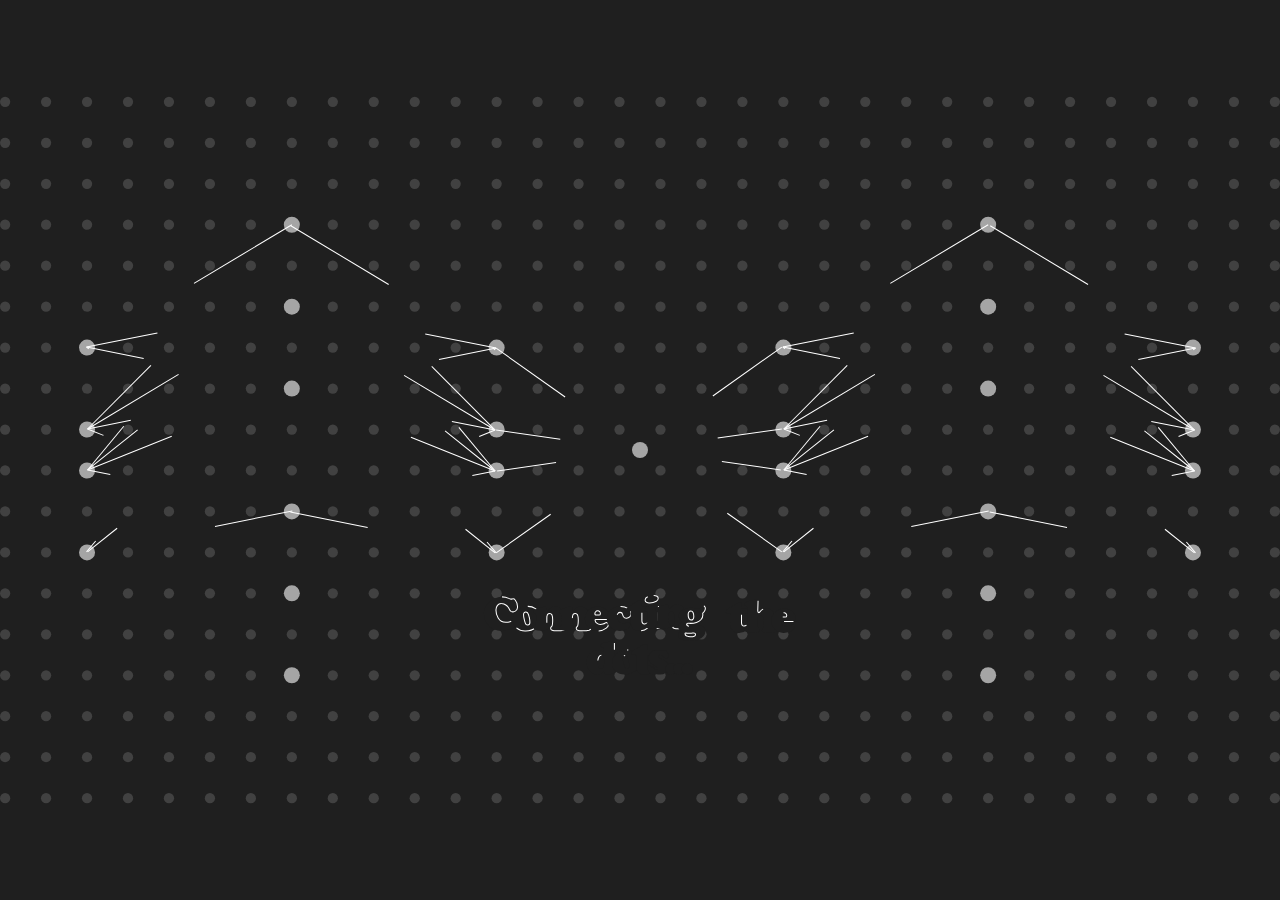
<file: index2.html>
<!DOCTYPE html>
<html lang="en">

<head>
  <meta charset="UTF-8">
  <meta name="viewport" content="width=device-width, initial-scale=1.0">
  <title>Document</title>
  <script src="anime.js"></script>
  <style>
    body {
      background: #1f1f1f;
    }

    svg {
      width: 100vw;
      position: absolute;
      top: 50%;
      bottom: 0;
      left: 50%;
      right: 0;
      transform: translate(-50%, -50%);
      height: 100vh;
    }
    @media screen and (max-width: 540px){
  .dots{
    width: 80vh !important;
      position: absolute !important;
      top: 50% !important;
      bottom: 0 !important;
      left: 50% !important;
      right: 0 !important;
      transform: translate(-50%, -50%) rotate(90deg) !important;
      height: auto !important;
  }
}
    h1 {
      color: #eee;
    }

    circle {
      background-color: #ffffff;
      color: #fff;
    }

    line {
      stroke: #fff;
    }
  </style>
</head>
  <?xml version="1.0" encoding="UTF-8"?>
  <svg data-name="Layer 1" viewBox="0 0 1250 690" xmlns="http://www.w3.org/2000/svg" class="dots">
    <title>SVG</title>
    <g opacity='0.15'>
      <circle cx="5" cy="5" r="5" fill="#fff" />
      <circle cx="45" cy="5" r="5" fill="#fff" />
      <circle cx="85" cy="5" r="5" fill="#fff" />
      <circle cx="125" cy="5" r="5" fill="#fff" />
      <circle cx="165" cy="5" r="5" fill="#fff" />
      <circle cx="205" cy="5" r="5" fill="#fff" />
      <circle cx="245" cy="5" r="5" fill="#fff" />
      <circle cx="285" cy="5" r="5" fill="#fff" />
      <circle cx="325" cy="5" r="5" fill="#fff" />
      <circle cx="365" cy="5" r="5" fill="#fff" />
      <circle cx="405" cy="5" r="5" fill="#fff" />
      <circle cx="445" cy="5" r="5" fill="#fff" />
      <circle cx="485" cy="5" r="5" fill="#fff" />
      <circle cx="525" cy="5" r="5" fill="#fff" />
      <circle cx="565" cy="5" r="5" fill="#fff" />
      <circle cx="605" cy="5" r="5" fill="#fff" />
      <circle cx="645" cy="5" r="5" fill="#fff" />
      <circle cx="685" cy="5" r="5" fill="#fff" />
      <circle cx="725" cy="5" r="5" fill="#fff" />
      <circle cx="765" cy="5" r="5" fill="#fff" />
      <circle cx="805" cy="5" r="5" fill="#fff" />
      <circle cx="845" cy="5" r="5" fill="#fff" />
      <circle cx="885" cy="5" r="5" fill="#fff" />
      <circle cx="925" cy="5" r="5" fill="#fff" />
      <circle cx="965" cy="5" r="5" fill="#fff" />
      <circle cx="1005" cy="5" r="5" fill="#fff" />
      <circle cx="1045" cy="5" r="5" fill="#fff" />
      <circle cx="1085" cy="5" r="5" fill="#fff" />
      <circle cx="1125" cy="5" r="5" fill="#fff" />
      <circle cx="1165" cy="5" r="5" fill="#fff" />
      <circle cx="1205" cy="5" r="5" fill="#fff" />
      <circle cx="1245" cy="5" r="5" fill="#fff" />
      <circle cx="5" cy="45" r="5" fill="#fff" />
      <circle cx="45" cy="45" r="5" fill="#fff" />
      <circle cx="85" cy="45" r="5" fill="#fff" />
      <circle cx="125" cy="45" r="5" fill="#fff" />
      <circle cx="165" cy="45" r="5" fill="#fff" />
      <circle cx="205" cy="45" r="5" fill="#fff" />
      <circle cx="245" cy="45" r="5" fill="#fff" />
      <circle cx="285" cy="45" r="5" fill="#fff" />
      <circle cx="325" cy="45" r="5" fill="#fff" />
      <circle cx="365" cy="45" r="5" fill="#fff" />
      <circle cx="405" cy="45" r="5" fill="#fff" />
      <circle cx="445" cy="45" r="5" fill="#fff" />
      <circle cx="485" cy="45" r="5" fill="#fff" />
      <circle cx="525" cy="45" r="5" fill="#fff" />
      <circle cx="565" cy="45" r="5" fill="#fff" />
      <circle cx="605" cy="45" r="5" fill="#fff" />
      <circle cx="645" cy="45" r="5" fill="#fff" />
      <circle cx="685" cy="45" r="5" fill="#fff" />
      <circle cx="725" cy="45" r="5" fill="#fff" />
      <circle cx="765" cy="45" r="5" fill="#fff" />
      <circle cx="805" cy="45" r="5" fill="#fff" />
      <circle cx="845" cy="45" r="5" fill="#fff" />
      <circle cx="885" cy="45" r="5" fill="#fff" />
      <circle cx="925" cy="45" r="5" fill="#fff" />
      <circle cx="965" cy="45" r="5" fill="#fff" />
      <circle cx="1005" cy="45" r="5" fill="#fff" />
      <circle cx="1045" cy="45" r="5" fill="#fff" />
      <circle cx="1085" cy="45" r="5" fill="#fff" />
      <circle cx="1125" cy="45" r="5" fill="#fff" />
      <circle cx="1165" cy="45" r="5" fill="#fff" />
      <circle cx="1205" cy="45" r="5" fill="#fff" />
      <circle cx="1245" cy="45" r="5" fill="#fff" />
      <circle cx="5" cy="85" r="5" fill="#fff" />
      <circle cx="45" cy="85" r="5" fill="#fff" />
      <circle cx="85" cy="85" r="5" fill="#fff" />
      <circle cx="125" cy="85" r="5" fill="#fff" />
      <circle cx="165" cy="85" r="5" fill="#fff" />
      <circle cx="205" cy="85" r="5" fill="#fff" />
      <circle cx="245" cy="85" r="5" fill="#fff" />
      <circle cx="285" cy="85" r="5" fill="#fff" />
      <circle cx="325" cy="85" r="5" fill="#fff" />
      <circle cx="365" cy="85" r="5" fill="#fff" />
      <circle cx="405" cy="85" r="5" fill="#fff" />
      <circle cx="445" cy="85" r="5" fill="#fff" />
      <circle cx="485" cy="85" r="5" fill="#fff" />
      <circle cx="525" cy="85" r="5" fill="#fff" />
      <circle cx="565" cy="85" r="5" fill="#fff" />
      <circle cx="605" cy="85" r="5" fill="#fff" />
      <circle cx="645" cy="85" r="5" fill="#fff" />
      <circle cx="685" cy="85" r="5" fill="#fff" />
      <circle cx="725" cy="85" r="5" fill="#fff" />
      <circle cx="765" cy="85" r="5" fill="#fff" />
      <circle cx="805" cy="85" r="5" fill="#fff" />
      <circle cx="845" cy="85" r="5" fill="#fff" />
      <circle cx="885" cy="85" r="5" fill="#fff" />
      <circle cx="925" cy="85" r="5" fill="#fff" />
      <circle cx="965" cy="85" r="5" fill="#fff" />
      <circle cx="1005" cy="85" r="5" fill="#fff" />
      <circle cx="1045" cy="85" r="5" fill="#fff" />
      <circle cx="1085" cy="85" r="5" fill="#fff" />
      <circle cx="1125" cy="85" r="5" fill="#fff" />
      <circle cx="1165" cy="85" r="5" fill="#fff" />
      <circle cx="1205" cy="85" r="5" fill="#fff" />
      <circle cx="1245" cy="85" r="5" fill="#fff" />
      <circle cx="5" cy="125" r="5" fill="#fff" />
      <circle cx="45" cy="125" r="5" fill="#fff" />
      <circle cx="85" cy="125" r="5" fill="#fff" />
      <circle cx="125" cy="125" r="5" fill="#fff" />
      <circle cx="165" cy="125" r="5" fill="#fff" />
      <circle cx="205" cy="125" r="5" fill="#fff" />
      <circle cx="245" cy="125" r="5" fill="#fff" />
      <circle cx="325" cy="125" r="5" fill="#fff" />
      <circle cx="365" cy="125" r="5" fill="#fff" />
      <circle cx="405" cy="125" r="5" fill="#fff" />
      <circle cx="445" cy="125" r="5" fill="#fff" />
      <circle cx="485" cy="125" r="5" fill="#fff" />
      <circle cx="525" cy="125" r="5" fill="#fff" />
      <circle cx="565" cy="125" r="5" fill="#fff" />
      <circle cx="605" cy="125" r="5" fill="#fff" />
      <circle cx="645" cy="125" r="5" fill="#fff" />
      <circle cx="685" cy="125" r="5" fill="#fff" />
      <circle cx="725" cy="125" r="5" fill="#fff" />
      <circle cx="765" cy="125" r="5" fill="#fff" />
      <circle cx="805" cy="125" r="5" fill="#fff" />
      <circle cx="845" cy="125" r="5" fill="#fff" />
      <circle cx="885" cy="125" r="5" fill="#fff" />
      <circle cx="925" cy="125" r="5" fill="#fff" />
      <circle cx="1005" cy="125" r="5" fill="#fff" />
      <circle cx="1045" cy="125" r="5" fill="#fff" />
      <circle cx="1085" cy="125" r="5" fill="#fff" />
      <circle cx="1125" cy="125" r="5" fill="#fff" />
      <circle cx="1165" cy="125" r="5" fill="#fff" />
      <circle cx="1205" cy="125" r="5" fill="#fff" />
      <circle cx="1245" cy="125" r="5" fill="#fff" />
      <circle cx="5" cy="165" r="5" fill="#fff" />
      <circle cx="45" cy="165" r="5" fill="#fff" />
      <circle cx="85" cy="165" r="5" fill="#fff" />
      <circle cx="125" cy="165" r="5" fill="#fff" />
      <circle cx="165" cy="165" r="5" fill="#fff" />
      <circle cx="205" cy="165" r="5" fill="#fff" />
      <circle cx="245" cy="165" r="5" fill="#fff" />
      <circle cx="285" cy="165" r="5" fill="#fff" />
      <circle cx="325" cy="165" r="5" fill="#fff" />
      <circle cx="365" cy="165" r="5" fill="#fff" />
      <circle cx="405" cy="165" r="5" fill="#fff" />
      <circle cx="445" cy="165" r="5" fill="#fff" />
      <circle cx="485" cy="165" r="5" fill="#fff" />
      <circle cx="525" cy="165" r="5" fill="#fff" />
      <circle cx="565" cy="165" r="5" fill="#fff" />
      <circle cx="605" cy="165" r="5" fill="#fff" />
      <circle cx="645" cy="165" r="5" fill="#fff" />
      <circle cx="685" cy="165" r="5" fill="#fff" />
      <circle cx="725" cy="165" r="5" fill="#fff" />
      <circle cx="765" cy="165" r="5" fill="#fff" />
      <circle cx="805" cy="165" r="5" fill="#fff" />
      <circle cx="845" cy="165" r="5" fill="#fff" />
      <circle cx="885" cy="165" r="5" fill="#fff" />
      <circle cx="925" cy="165" r="5" fill="#fff" />
      <circle cx="965" cy="165" r="5" fill="#fff" />
      <circle cx="1005" cy="165" r="5" fill="#fff" />
      <circle cx="1045" cy="165" r="5" fill="#fff" />
      <circle cx="1085" cy="165" r="5" fill="#fff" />
      <circle cx="1125" cy="165" r="5" fill="#fff" />
      <circle cx="1165" cy="165" r="5" fill="#fff" />
      <circle cx="1205" cy="165" r="5" fill="#fff" />
      <circle cx="1245" cy="165" r="5" fill="#fff" />
      <circle cx="5" cy="205" r="5" fill="#fff" />
      <circle cx="45" cy="205" r="5" fill="#fff" />
      <circle cx="85" cy="205" r="5" fill="#fff" />
      <circle cx="125" cy="205" r="5" fill="#fff" />
      <circle cx="165" cy="205" r="5" fill="#fff" />
      <circle cx="205" cy="205" r="5" fill="#fff" />
      <circle cx="245" cy="205" r="5" fill="#fff" />
      <circle cx="325" cy="205" r="5" fill="#fff" />
      <circle cx="365" cy="205" r="5" fill="#fff" />
      <circle cx="405" cy="205" r="5" fill="#fff" />
      <circle cx="445" cy="205" r="5" fill="#fff" />
      <circle cx="485" cy="205" r="5" fill="#fff" />
      <circle cx="525" cy="205" r="5" fill="#fff" />
      <circle cx="565" cy="205" r="5" fill="#fff" />
      <circle cx="605" cy="205" r="5" fill="#fff" />
      <circle cx="645" cy="205" r="5" fill="#fff" />
      <circle cx="685" cy="205" r="5" fill="#fff" />
      <circle cx="725" cy="205" r="5" fill="#fff" />
      <circle cx="765" cy="205" r="5" fill="#fff" />
      <circle cx="805" cy="205" r="5" fill="#fff" />
      <circle cx="845" cy="205" r="5" fill="#fff" />
      <circle cx="885" cy="205" r="5" fill="#fff" />
      <circle cx="925" cy="205" r="5" fill="#fff" />
      <circle cx="1005" cy="205" r="5" fill="#fff" />
      <circle cx="1045" cy="205" r="5" fill="#fff" />
      <circle cx="1085" cy="205" r="5" fill="#fff" />
      <circle cx="1125" cy="205" r="5" fill="#fff" />
      <circle cx="1165" cy="205" r="5" fill="#fff" />
      <circle cx="1205" cy="205" r="5" fill="#fff" />
      <circle cx="1245" cy="205" r="5" fill="#fff" />
      <circle cx="5" cy="245" r="5" fill="#fff" />
      <circle cx="45" cy="245" r="5" fill="#fff" />
      <circle cx="125" cy="245" r="5" fill="#fff" />
      <circle cx="165" cy="245" r="5" fill="#fff" />
      <circle cx="205" cy="245" r="5" fill="#fff" />
      <circle cx="245" cy="245" r="5" fill="#fff" />
      <circle cx="285" cy="245" r="5" fill="#fff" />
      <circle cx="325" cy="245" r="5" fill="#fff" />
      <circle cx="365" cy="245" r="5" fill="#fff" />
      <circle cx="405" cy="245" r="5" fill="#fff" />
      <circle cx="445" cy="245" r="5" fill="#fff" />
      <circle cx="525" cy="245" r="5" fill="#fff" />
      <circle cx="565" cy="245" r="5" fill="#fff" />
      <circle cx="605" cy="245" r="5" fill="#fff" />
      <circle cx="645" cy="245" r="5" fill="#fff" />
      <circle cx="685" cy="245" r="5" fill="#fff" />
      <circle cx="725" cy="245" r="5" fill="#fff" />
      <circle cx="805" cy="245" r="5" fill="#fff" />
      <circle cx="845" cy="245" r="5" fill="#fff" />
      <circle cx="885" cy="245" r="5" fill="#fff" />
      <circle cx="925" cy="245" r="5" fill="#fff" />
      <circle cx="965" cy="245" r="5" fill="#fff" />
      <circle cx="1005" cy="245" r="5" fill="#fff" />
      <circle cx="1045" cy="245" r="5" fill="#fff" />
      <circle cx="1085" cy="245" r="5" fill="#fff" />
      <circle cx="1125" cy="245" r="5" fill="#fff" />
      <circle cx="1205" cy="245" r="5" fill="#fff" />
      <circle cx="1245" cy="245" r="5" fill="#fff" />
      <circle cx="5" cy="285" r="5" fill="#fff" />
      <circle cx="45" cy="285" r="5" fill="#fff" />
      <circle cx="85" cy="285" r="5" fill="#fff" />
      <circle cx="125" cy="285" r="5" fill="#fff" />
      <circle cx="165" cy="285" r="5" fill="#fff" />
      <circle cx="205" cy="285" r="5" fill="#fff" />
      <circle cx="245" cy="285" r="5" fill="#fff" />
      <circle cx="325" cy="285" r="5" fill="#fff" />
      <circle cx="365" cy="285" r="5" fill="#fff" />
      <circle cx="405" cy="285" r="5" fill="#fff" />
      <circle cx="445" cy="285" r="5" fill="#fff" />
      <circle cx="485" cy="285" r="5" fill="#fff" />
      <circle cx="525" cy="285" r="5" fill="#fff" />
      <circle cx="565" cy="285" r="5" fill="#fff" />
      <circle cx="605" cy="285" r="5" fill="#fff" />
      <circle cx="645" cy="285" r="5" fill="#fff" />
      <circle cx="685" cy="285" r="5" fill="#fff" />
      <circle cx="725" cy="285" r="5" fill="#fff" />
      <circle cx="765" cy="285" r="5" fill="#fff" />
      <circle cx="805" cy="285" r="5" fill="#fff" />
      <circle cx="845" cy="285" r="5" fill="#fff" />
      <circle cx="885" cy="285" r="5" fill="#fff" />
      <circle cx="925" cy="285" r="5" fill="#fff" />
      <circle cx="1005" cy="285" r="5" fill="#fff" />
      <circle cx="1045" cy="285" r="5" fill="#fff" />
      <circle cx="1085" cy="285" r="5" fill="#fff" />
      <circle cx="1125" cy="285" r="5" fill="#fff" />
      <circle cx="1165" cy="285" r="5" fill="#fff" />
      <circle cx="1205" cy="285" r="5" fill="#fff" />
      <circle cx="1245" cy="285" r="5" fill="#fff" />
      <circle cx="5" cy="325" r="5" fill="#fff" />
      <circle cx="45" cy="325" r="5" fill="#fff" />
      <circle cx="125" cy="325" r="5" fill="#fff" />
      <circle cx="165" cy="325" r="5" fill="#fff" />
      <circle cx="205" cy="325" r="5" fill="#fff" />
      <circle cx="245" cy="325" r="5" fill="#fff" />
      <circle cx="285" cy="325" r="5" fill="#fff" />
      <circle cx="325" cy="325" r="5" fill="#fff" />
      <circle cx="365" cy="325" r="5" fill="#fff" />
      <circle cx="405" cy="325" r="5" fill="#fff" />
      <circle cx="445" cy="325" r="5" fill="#fff" />
      <circle cx="525" cy="325" r="5" fill="#fff" />
      <circle cx="565" cy="325" r="5" fill="#fff" />
      <circle cx="605" cy="325" r="5" fill="#fff" />
      <circle cx="645" cy="325" r="5" fill="#fff" />
      <circle cx="685" cy="325" r="5" fill="#fff" />
      <circle cx="725" cy="325" r="5" fill="#fff" />
      <circle cx="805" cy="325" r="5" fill="#fff" />
      <circle cx="845" cy="325" r="5" fill="#fff" />
      <circle cx="885" cy="325" r="5" fill="#fff" />
      <circle cx="925" cy="325" r="5" fill="#fff" />
      <circle cx="965" cy="325" r="5" fill="#fff" />
      <circle cx="1005" cy="325" r="5" fill="#fff" />
      <circle cx="1045" cy="325" r="5" fill="#fff" />
      <circle cx="1085" cy="325" r="5" fill="#fff" />
      <circle cx="1125" cy="325" r="5" fill="#fff" />
      <circle cx="1205" cy="325" r="5" fill="#fff" />
      <circle cx="1245" cy="325" r="5" fill="#fff" />
      <circle cx="5" cy="365" r="5" fill="#fff" />
      <circle cx="45" cy="365" r="5" fill="#fff" />
      <circle cx="125" cy="365" r="5" fill="#fff" />
      <circle cx="165" cy="365" r="5" fill="#fff" />
      <circle cx="205" cy="365" r="5" fill="#fff" />
      <circle cx="245" cy="365" r="5" fill="#fff" />
      <circle cx="285" cy="365" r="5" fill="#fff" />
      <circle cx="325" cy="365" r="5" fill="#fff" />
      <circle cx="365" cy="365" r="5" fill="#fff" />
      <circle cx="405" cy="365" r="5" fill="#fff" />
      <circle cx="445" cy="365" r="5" fill="#fff" />
      <circle cx="525" cy="365" r="5" fill="#fff" />
      <circle cx="565" cy="365" r="5" fill="#fff" />
      <circle cx="605" cy="365" r="5" fill="#fff" />
      <circle cx="645" cy="365" r="5" fill="#fff" />
      <circle cx="685" cy="365" r="5" fill="#fff" />
      <circle cx="725" cy="365" r="5" fill="#fff" />
      <circle cx="805" cy="365" r="5" fill="#fff" />
      <circle cx="845" cy="365" r="5" fill="#fff" />
      <circle cx="885" cy="365" r="5" fill="#fff" />
      <circle cx="925" cy="365" r="5" fill="#fff" />
      <circle cx="965" cy="365" r="5" fill="#fff" />
      <circle cx="1005" cy="365" r="5" fill="#fff" />
      <circle cx="1045" cy="365" r="5" fill="#fff" />
      <circle cx="1085" cy="365" r="5" fill="#fff" />
      <circle cx="1125" cy="365" r="5" fill="#fff" />
      <circle cx="1205" cy="365" r="5" fill="#fff" />
      <circle cx="1245" cy="365" r="5" fill="#fff" />
      <circle cx="5" cy="405" r="5" fill="#fff" />
      <circle cx="45" cy="405" r="5" fill="#fff" />
      <circle cx="85" cy="405" r="5" fill="#fff" />
      <circle cx="125" cy="405" r="5" fill="#fff" />
      <circle cx="165" cy="405" r="5" fill="#fff" />
      <circle cx="205" cy="405" r="5" fill="#fff" />
      <circle cx="245" cy="405" r="5" fill="#fff" />
      <circle cx="325" cy="405" r="5" fill="#fff" />
      <circle cx="365" cy="405" r="5" fill="#fff" />
      <circle cx="405" cy="405" r="5" fill="#fff" />
      <circle cx="445" cy="405" r="5" fill="#fff" />
      <circle cx="485" cy="405" r="5" fill="#fff" />
      <circle cx="525" cy="405" r="5" fill="#fff" />
      <circle cx="565" cy="405" r="5" fill="#fff" />
      <circle cx="605" cy="405" r="5" fill="#fff" />
      <circle cx="645" cy="405" r="5" fill="#fff" />
      <circle cx="685" cy="405" r="5" fill="#fff" />
      <circle cx="725" cy="405" r="5" fill="#fff" />
      <circle cx="765" cy="405" r="5" fill="#fff" />
      <circle cx="805" cy="405" r="5" fill="#fff" />
      <circle cx="845" cy="405" r="5" fill="#fff" />
      <circle cx="885" cy="405" r="5" fill="#fff" />
      <circle cx="925" cy="405" r="5" fill="#fff" />
      <circle cx="1005" cy="405" r="5" fill="#fff" />
      <circle cx="1045" cy="405" r="5" fill="#fff" />
      <circle cx="1085" cy="405" r="5" fill="#fff" />
      <circle cx="1125" cy="405" r="5" fill="#fff" />
      <circle cx="1165" cy="405" r="5" fill="#fff" />
      <circle cx="1205" cy="405" r="5" fill="#fff" />
      <circle cx="1245" cy="405" r="5" fill="#fff" />
      <circle cx="5" cy="445" r="5" fill="#fff" />
      <circle cx="45" cy="445" r="5" fill="#fff" />
      <circle cx="125" cy="445" r="5" fill="#fff" />
      <circle cx="165" cy="445" r="5" fill="#fff" />
      <circle cx="205" cy="445" r="5" fill="#fff" />
      <circle cx="245" cy="445" r="5" fill="#fff" />
      <circle cx="285" cy="445" r="5" fill="#fff" />
      <circle cx="325" cy="445" r="5" fill="#fff" />
      <circle cx="365" cy="445" r="5" fill="#fff" />
      <circle cx="405" cy="445" r="5" fill="#fff" />
      <circle cx="445" cy="445" r="5" fill="#fff" />
      <circle cx="525" cy="445" r="5" fill="#fff" />
      <circle cx="565" cy="445" r="5" fill="#fff" />
      <circle cx="605" cy="445" r="5" fill="#fff" />
      <circle cx="645" cy="445" r="5" fill="#fff" />
      <circle cx="685" cy="445" r="5" fill="#fff" />
      <circle cx="725" cy="445" r="5" fill="#fff" />
      <circle cx="805" cy="445" r="5" fill="#fff" />
      <circle cx="845" cy="445" r="5" fill="#fff" />
      <circle cx="885" cy="445" r="5" fill="#fff" />
      <circle cx="925" cy="445" r="5" fill="#fff" />
      <circle cx="965" cy="445" r="5" fill="#fff" />
      <circle cx="1005" cy="445" r="5" fill="#fff" />
      <circle cx="1045" cy="445" r="5" fill="#fff" />
      <circle cx="1085" cy="445" r="5" fill="#fff" />
      <circle cx="1125" cy="445" r="5" fill="#fff" />
      <circle cx="1205" cy="445" r="5" fill="#fff" />
      <circle cx="1245" cy="445" r="5" fill="#fff" />
      <circle cx="5" cy="485" r="5" fill="#fff" />
      <circle cx="45" cy="485" r="5" fill="#fff" />
      <circle cx="85" cy="485" r="5" fill="#fff" />
      <circle cx="125" cy="485" r="5" fill="#fff" />
      <circle cx="165" cy="485" r="5" fill="#fff" />
      <circle cx="205" cy="485" r="5" fill="#fff" />
      <circle cx="245" cy="485" r="5" fill="#fff" />
      <circle cx="325" cy="485" r="5" fill="#fff" />
      <circle cx="365" cy="485" r="5" fill="#fff" />
      <circle cx="405" cy="485" r="5" fill="#fff" />
      <circle cx="445" cy="485" r="5" fill="#fff" />
      <circle cx="485" cy="485" r="5" fill="#fff" />
      <circle cx="525" cy="485" r="5" fill="#fff" />
      <circle cx="565" cy="485" r="5" fill="#fff" />
      <circle cx="605" cy="485" r="5" fill="#fff" />
      <circle cx="645" cy="485" r="5" fill="#fff" />
      <circle cx="685" cy="485" r="5" fill="#fff" />
      <circle cx="725" cy="485" r="5" fill="#fff" />
      <circle cx="765" cy="485" r="5" fill="#fff" />
      <circle cx="805" cy="485" r="5" fill="#fff" />
      <circle cx="845" cy="485" r="5" fill="#fff" />
      <circle cx="885" cy="485" r="5" fill="#fff" />
      <circle cx="925" cy="485" r="5" fill="#fff" />
      <circle cx="1005" cy="485" r="5" fill="#fff" />
      <circle cx="1045" cy="485" r="5" fill="#fff" />
      <circle cx="1085" cy="485" r="5" fill="#fff" />
      <circle cx="1125" cy="485" r="5" fill="#fff" />
      <circle cx="1165" cy="485" r="5" fill="#fff" />
      <circle cx="1205" cy="485" r="5" fill="#fff" />
      <circle cx="1245" cy="485" r="5" fill="#fff" />
      <circle cx="5" cy="525" r="5" fill="#fff" />
      <circle cx="45" cy="525" r="5" fill="#fff" />
      <circle cx="85" cy="525" r="5" fill="#fff" />
      <circle cx="125" cy="525" r="5" fill="#fff" />
      <circle cx="165" cy="525" r="5" fill="#fff" />
      <circle cx="205" cy="525" r="5" fill="#fff" />
      <circle cx="245" cy="525" r="5" fill="#fff" />
      <circle cx="285" cy="525" r="5" fill="#fff" />
      <circle cx="325" cy="525" r="5" fill="#fff" />
      <circle cx="365" cy="525" r="5" fill="#fff" />
      <circle cx="405" cy="525" r="5" fill="#fff" />
      <circle cx="445" cy="525" r="5" fill="#fff" />
      <circle cx="485" cy="525" r="5" fill="#fff" />
      <circle cx="525" cy="525" r="5" fill="#fff" />
      <circle cx="565" cy="525" r="5" fill="#fff" />
      <circle cx="605" cy="525" r="5" fill="#fff" />
      <circle cx="645" cy="525" r="5" fill="#fff" />
      <circle cx="685" cy="525" r="5" fill="#fff" />
      <circle cx="725" cy="525" r="5" fill="#fff" />
      <circle cx="765" cy="525" r="5" fill="#fff" />
      <circle cx="805" cy="525" r="5" fill="#fff" />
      <circle cx="845" cy="525" r="5" fill="#fff" />
      <circle cx="885" cy="525" r="5" fill="#fff" />
      <circle cx="925" cy="525" r="5" fill="#fff" />
      <circle cx="965" cy="525" r="5" fill="#fff" />
      <circle cx="1005" cy="525" r="5" fill="#fff" />
      <circle cx="1045" cy="525" r="5" fill="#fff" />
      <circle cx="1085" cy="525" r="5" fill="#fff" />
      <circle cx="1125" cy="525" r="5" fill="#fff" />
      <circle cx="1165" cy="525" r="5" fill="#fff" />
      <circle cx="1205" cy="525" r="5" fill="#fff" />
      <circle cx="1245" cy="525" r="5" fill="#fff" />
      <circle cx="5" cy="565" r="5" fill="#fff" />
      <circle cx="45" cy="565" r="5" fill="#fff" />
      <circle cx="85" cy="565" r="5" fill="#fff" />
      <circle cx="125" cy="565" r="5" fill="#fff" />
      <circle cx="165" cy="565" r="5" fill="#fff" />
      <circle cx="205" cy="565" r="5" fill="#fff" />
      <circle cx="245" cy="565" r="5" fill="#fff" />
      <circle cx="325" cy="565" r="5" fill="#fff" />
      <circle cx="365" cy="565" r="5" fill="#fff" />
      <circle cx="405" cy="565" r="5" fill="#fff" />
      <circle cx="445" cy="565" r="5" fill="#fff" />
      <circle cx="485" cy="565" r="5" fill="#fff" />
      <circle cx="525" cy="565" r="5" fill="#fff" />
      <circle cx="565" cy="565" r="5" fill="#fff" />
      <circle cx="605" cy="565" r="5" fill="#fff" />
      <circle cx="645" cy="565" r="5" fill="#fff" />
      <circle cx="685" cy="565" r="5" fill="#fff" />
      <circle cx="725" cy="565" r="5" fill="#fff" />
      <circle cx="765" cy="565" r="5" fill="#fff" />
      <circle cx="805" cy="565" r="5" fill="#fff" />
      <circle cx="845" cy="565" r="5" fill="#fff" />
      <circle cx="885" cy="565" r="5" fill="#fff" />
      <circle cx="925" cy="565" r="5" fill="#fff" />
      <circle cx="1005" cy="565" r="5" fill="#fff" />
      <circle cx="1045" cy="565" r="5" fill="#fff" />
      <circle cx="1085" cy="565" r="5" fill="#fff" />
      <circle cx="1125" cy="565" r="5" fill="#fff" />
      <circle cx="1165" cy="565" r="5" fill="#fff" />
      <circle cx="1205" cy="565" r="5" fill="#fff" />
      <circle cx="1245" cy="565" r="5" fill="#fff" />
      <circle cx="5" cy="605" r="5" fill="#fff" />
      <circle cx="45" cy="605" r="5" fill="#fff" />
      <circle cx="85" cy="605" r="5" fill="#fff" />
      <circle cx="125" cy="605" r="5" fill="#fff" />
      <circle cx="165" cy="605" r="5" fill="#fff" />
      <circle cx="205" cy="605" r="5" fill="#fff" />
      <circle cx="245" cy="605" r="5" fill="#fff" />
      <circle cx="285" cy="605" r="5" fill="#fff" />
      <circle cx="325" cy="605" r="5" fill="#fff" />
      <circle cx="365" cy="605" r="5" fill="#fff" />
      <circle cx="405" cy="605" r="5" fill="#fff" />
      <circle cx="445" cy="605" r="5" fill="#fff" />
      <circle cx="485" cy="605" r="5" fill="#fff" />
      <circle cx="525" cy="605" r="5" fill="#fff" />
      <circle cx="565" cy="605" r="5" fill="#fff" />
      <circle cx="605" cy="605" r="5" fill="#fff" />
      <circle cx="645" cy="605" r="5" fill="#fff" />
      <circle cx="685" cy="605" r="5" fill="#fff" />
      <circle cx="725" cy="605" r="5" fill="#fff" />
      <circle cx="765" cy="605" r="5" fill="#fff" />
      <circle cx="805" cy="605" r="5" fill="#fff" />
      <circle cx="845" cy="605" r="5" fill="#fff" />
      <circle cx="885" cy="605" r="5" fill="#fff" />
      <circle cx="925" cy="605" r="5" fill="#fff" />
      <circle cx="965" cy="605" r="5" fill="#fff" />
      <circle cx="1005" cy="605" r="5" fill="#fff" />
      <circle cx="1045" cy="605" r="5" fill="#fff" />
      <circle cx="1085" cy="605" r="5" fill="#fff" />
      <circle cx="1125" cy="605" r="5" fill="#fff" />
      <circle cx="1165" cy="605" r="5" fill="#fff" />
      <circle cx="1205" cy="605" r="5" fill="#fff" />
      <circle cx="1245" cy="605" r="5" fill="#fff" />
      <circle cx="5" cy="645" r="5" fill="#fff" />
      <circle cx="45" cy="645" r="5" fill="#fff" />
      <circle cx="85" cy="645" r="5" fill="#fff" />
      <circle cx="125" cy="645" r="5" fill="#fff" />
      <circle cx="165" cy="645" r="5" fill="#fff" />
      <circle cx="205" cy="645" r="5" fill="#fff" />
      <circle cx="245" cy="645" r="5" fill="#fff" />
      <circle cx="285" cy="645" r="5" fill="#fff" />
      <circle cx="325" cy="645" r="5" fill="#fff" />
      <circle cx="365" cy="645" r="5" fill="#fff" />
      <circle cx="405" cy="645" r="5" fill="#fff" />
      <circle cx="445" cy="645" r="5" fill="#fff" />
      <circle cx="485" cy="645" r="5" fill="#fff" />
      <circle cx="525" cy="645" r="5" fill="#fff" />
      <circle cx="565" cy="645" r="5" fill="#fff" />
      <circle cx="605" cy="645" r="5" fill="#fff" />
      <circle cx="645" cy="645" r="5" fill="#fff" />
      <circle cx="685" cy="645" r="5" fill="#fff" />
      <circle cx="725" cy="645" r="5" fill="#fff" />
      <circle cx="765" cy="645" r="5" fill="#fff" />
      <circle cx="805" cy="645" r="5" fill="#fff" />
      <circle cx="845" cy="645" r="5" fill="#fff" />
      <circle cx="885" cy="645" r="5" fill="#fff" />
      <circle cx="925" cy="645" r="5" fill="#fff" />
      <circle cx="965" cy="645" r="5" fill="#fff" />
      <circle cx="1005" cy="645" r="5" fill="#fff" />
      <circle cx="1045" cy="645" r="5" fill="#fff" />
      <circle cx="1085" cy="645" r="5" fill="#fff" />
      <circle cx="1125" cy="645" r="5" fill="#fff" />
      <circle cx="1165" cy="645" r="5" fill="#fff" />
      <circle cx="1205" cy="645" r="5" fill="#fff" />
      <circle cx="1245" cy="645" r="5" fill="#fff" />
      <circle cx="5" cy="685" r="5" fill="#fff" />
      <circle cx="45" cy="685" r="5" fill="#fff" />
      <circle cx="85" cy="685" r="5" fill="#fff" />
      <circle cx="125" cy="685" r="5" fill="#fff" />
      <circle cx="165" cy="685" r="5" fill="#fff" />
      <circle cx="205" cy="685" r="5" fill="#fff" />
      <circle cx="245" cy="685" r="5" fill="#fff" />
      <circle cx="285" cy="685" r="5" fill="#fff" />
      <circle cx="325" cy="685" r="5" fill="#fff" />
      <circle cx="365" cy="685" r="5" fill="#fff" />
      <circle cx="405" cy="685" r="5" fill="#fff" />
      <circle cx="445" cy="685" r="5" fill="#fff" />
      <circle cx="485" cy="685" r="5" fill="#fff" />
      <circle cx="525" cy="685" r="5" fill="#fff" />
      <circle cx="565" cy="685" r="5" fill="#fff" />
      <circle cx="605" cy="685" r="5" fill="#fff" />
      <circle cx="645" cy="685" r="5" fill="#fff" />
      <circle cx="685" cy="685" r="5" fill="#fff" />
      <circle cx="725" cy="685" r="5" fill="#fff" />
      <circle cx="765" cy="685" r="5" fill="#fff" />
      <circle cx="805" cy="685" r="5" fill="#fff" />
      <circle cx="845" cy="685" r="5" fill="#fff" />
      <circle cx="885" cy="685" r="5" fill="#fff" />
      <circle cx="925" cy="685" r="5" fill="#fff" />
      <circle cx="965" cy="685" r="5" fill="#fff" />
      <circle cx="1005" cy="685" r="5" fill="#fff" />
      <circle cx="1045" cy="685" r="5" fill="#fff" />
      <circle cx="1085" cy="685" r="5" fill="#fff" />
      <circle cx="1125" cy="685" r="5" fill="#fff" />
      <circle cx="1165" cy="685" r="5" fill="#fff" />
      <circle cx="1205" cy="685" r="5" fill="#fff" />
      <circle cx="1245" cy="685" r="5" fill="#fff" />
    </g>

    <g opacity="0.6">
      <circle cx="965" cy="285" r="7.81" fill="#fff" />
      <circle cx="485" cy="245" r="7.81" fill="#fff" />
      <circle cx="85" cy="245" r="7.81" fill="#fff" />
      <circle cx="965" cy="205" r="7.81" fill="#fff" />
      <circle cx="285" cy="205" r="7.81" fill="#fff" />
      <circle cx="965" cy="125" r="7.81" fill="#fff" />
      <circle cx="285" cy="125" r="7.81" fill="#fff" />
      <circle cx="765" cy="245" r="7.81" fill="#fff" />
      <circle cx="1165" cy="245" r="7.81" fill="#fff" />
      <circle cx="285" cy="285" r="7.81" fill="#fff" />
      <circle cx="965" cy="565" r="7.81" fill="#fff" />
      <circle cx="285" cy="565" r="7.81" fill="#fff" />
      <circle cx="765" cy="445" r="7.81" fill="#fff" />
      <circle cx="485" cy="445" r="7.81" fill="#fff" />
      <circle cx="85" cy="445" r="7.81" fill="#fff" />
      <circle cx="965" cy="405" r="7.81" fill="#fff" />
      <circle cx="285" cy="405" r="7.81" fill="#fff" />
      <circle cx="1165" cy="365" r="7.81" fill="#fff" />
      <circle cx="765" cy="365" r="7.81" fill="#fff" />
      <circle cx="485" cy="365" r="7.81" fill="#fff" />
      <circle cx="1165" cy="325" r="7.81" fill="#fff" />
      <circle cx="765" cy="325" r="7.81" fill="#fff" />
      <circle cx="625" cy="345" r="7.81" fill="#fff" />
      <circle cx="485" cy="325" r="7.81" fill="#fff" />
      <circle cx="85" cy="325" r="7.81" fill="#fff" />
      <circle cx="85" cy="365" r="7.81" fill="#fff" />
      <circle cx="1165" cy="445" r="7.81" fill="#fff" />
      <circle cx="285" cy="485" r="7.81" fill="#fff" />
      <circle cx="965" cy="485" r="7.81" fill="#fff" />
    </g>
    <line class="left__1" x1="285" x2="85" y1="125" y2="245" fill="none" stroke="#000" stroke-miterlimit="10" />
    <line class="left__1" x1="85.5" x2="285.5" y1="324.5" y2="204.5" fill="none" stroke="#000" stroke-miterlimit="10" />
    <line class="left__1" x1="85.5" x2="285.5" y1="364.5" y2="284.5" fill="none" stroke="#000" stroke-miterlimit="10" />
    <line class="left__1" x1="285.5" x2="85.5" y1="404.5" y2="444.5" fill="none" stroke="#000" stroke-miterlimit="10" />
    <line class="left__1" x1="84.5" x2="285.5" y1="244.5" y2="204.5" fill="none" stroke="#000" stroke-miterlimit="10" />
    <line class="left__1" x1="85.5" x2="284.5" y1="324.5" y2="124.5" fill="none" stroke="#000" stroke-miterlimit="10" />
    <line class="left__1" x1="84.5" x2="285.5" y1="244.5" y2="284.5" fill="none" stroke="#000" stroke-miterlimit="10" />
    <line class="left__1" x1="85.5" x2="285.5" y1="364.5" y2="204.5" fill="none" stroke="#000" stroke-miterlimit="10" />
    <line class="left__1" x1="85.5" x2="285.5" y1="324.5" y2="284.5" fill="none" stroke="#000" stroke-miterlimit="10" />
    <line class="left__1" x1="85.5" x2="284.5" y1="364.5" y2="124.5" fill="none" stroke="#000" stroke-miterlimit="10" />
    <line class="left__1" x1="85.5" x2="285.5" y1="444.5" y2="284.5" fill="none" stroke="#000" stroke-miterlimit="10" />
    <line class="left__1" x1="85.5" x2="285.5" y1="364.5" y2="404.5" fill="none" stroke="#000" stroke-miterlimit="10" />
    <line class="left__1" x1="85.5" x2="285.5" y1="324.5" y2="404.5" fill="none" stroke="#000" stroke-miterlimit="10" />
    <line class="left__1" x1="84.5" x2="285.5" y1="444.5" y2="204.5" fill="none" stroke="#000" stroke-miterlimit="10" />
    <line class="left__1" x1="84.5" x2="285.5" y1="244.5" y2="404.5" fill="none" stroke="#000" stroke-miterlimit="10" />
    <line class="left__1" x1="84.5" x2="284.5" y1="444.5" y2="124.5" fill="none" stroke="#000" stroke-miterlimit="10" />
    <line class="left__1" x1="84.5" x2="284.5" y1="444.5" y2="484.5" fill="none" stroke="#000" stroke-miterlimit="10" />
    <line class="left__1" x1="284.5" x2="84.5" y1="564.5" y2="444.5" fill="none" stroke="#000" stroke-miterlimit="10" />
    <line class="left__1" x1="85.5" x2="284.5" y1="364.5" y2="484.5" fill="none" stroke="#000" stroke-miterlimit="10" />
    <line class="left__1" x1="85.5" x2="284.5" y1="364.5" y2="564.5" fill="none" stroke="#000" stroke-miterlimit="10" />
    <line class="left__1" x1="85.5" x2="284.5" y1="324.5" y2="484.5" fill="none" stroke="#000" stroke-miterlimit="10" />
    <line class="left__1" x1="84.5" x2="284.5" y1="324.5" y2="564.5" fill="none" stroke="#000" stroke-miterlimit="10" />
    <line class="left__1" x1="84.5" x2="284.5" y1="244.5" y2="484.5" fill="none" stroke="#000" stroke-miterlimit="10" />
    <line class="left__1" x1="84.5" x2="284.5" y1="244.5" y2="564.5" fill="none" stroke="#000" stroke-miterlimit="10" />
    <line class="left__2" x1="284" x2="484" y1="126" y2="246" fill="none" stroke="#000" stroke-miterlimit="10" />
    <line class="left__2" x1="483.5" x2="283.5" y1="325.5" y2="205.5" fill="none" stroke="#000"
      stroke-miterlimit="10" />
    <line class="left__2" x1="483.5" x2="283.5" y1="365.5" y2="285.5" fill="none" stroke="#000"
      stroke-miterlimit="10" />
    <line class="left__2" x1="283.5" x2="483.5" y1="405.5" y2="445.5" fill="none" stroke="#000"
      stroke-miterlimit="10" />
    <line class="left__2" x1="484.5" x2="283.5" y1="245.5" y2="205.5" fill="none" stroke="#000"
      stroke-miterlimit="10" />
    <line class="left__2" x1="483.5" x2="284.5" y1="325.5" y2="125.5" fill="none" stroke="#000"
      stroke-miterlimit="10" />
    <line class="left__2" x1="484.5" x2="283.5" y1="245.5" y2="285.5" fill="none" stroke="#000"
      stroke-miterlimit="10" />
    <line class="left__2" x1="483.5" x2="283.5" y1="365.5" y2="205.5" fill="none" stroke="#000"
      stroke-miterlimit="10" />
    <line class="left__2" x1="483.5" x2="283.5" y1="325.5" y2="285.5" fill="none" stroke="#000"
      stroke-miterlimit="10" />
    <line class="left__2" x1="483.5" x2="284.5" y1="365.5" y2="125.5" fill="none" stroke="#000"
      stroke-miterlimit="10" />
    <line class="left__2" x1="483.5" x2="283.5" y1="445.5" y2="285.5" fill="none" stroke="#000"
      stroke-miterlimit="10" />
    <line class="left__2" x1="483.5" x2="283.5" y1="365.5" y2="405.5" fill="none" stroke="#000"
      stroke-miterlimit="10" />
    <line class="left__2" x1="483.5" x2="283.5" y1="325.5" y2="405.5" fill="none" stroke="#000"
      stroke-miterlimit="10" />
    <line class="left__2" x1="484.5" x2="283.5" y1="445.5" y2="205.5" fill="none" stroke="#000"
      stroke-miterlimit="10" />
    <line class="left__2" x1="484.5" x2="283.5" y1="245.5" y2="405.5" fill="none" stroke="#000"
      stroke-miterlimit="10" />
    <line class="left__2" x1="484.5" x2="284.5" y1="445.5" y2="125.5" fill="none" stroke="#000"
      stroke-miterlimit="10" />
    <line class="left__2" x1="484.5" x2="284.5" y1="445.5" y2="485.5" fill="none" stroke="#000"
      stroke-miterlimit="10" />
    <line class="left__2" x1="284.5" x2="484.5" y1="565.5" y2="445.5" fill="none" stroke="#000"
      stroke-miterlimit="10" />
    <line class="left__2" x1="483.5" x2="284.5" y1="365.5" y2="485.5" fill="none" stroke="#000"
      stroke-miterlimit="10" />
    <line class="left__2" x1="483.5" x2="284.5" y1="365.5" y2="565.5" fill="none" stroke="#000"
      stroke-miterlimit="10" />
    <line class="left__2" x1="483.5" x2="284.5" y1="325.5" y2="485.5" fill="none" stroke="#000"
      stroke-miterlimit="10" />
    <line class="left__2" x1="484.5" x2="284.5" y1="325.5" y2="565.5" fill="none" stroke="#000"
      stroke-miterlimit="10" />
    <line class="left__2" x1="484.5" x2="284.5" y1="245.5" y2="485.5" fill="none" stroke="#000"
      stroke-miterlimit="10" />
    <line class="left__2" x1="484.5" x2="284.5" y1="245.5" y2="565.5" fill="none" stroke="#000"
      stroke-miterlimit="10" />
    <line class="right__2" x1="965" x2="765" y1="125" y2="245" fill="none" stroke="#000" stroke-miterlimit="10" />
    <line class="right__2" x1="765.5" x2="965.5" y1="324.5" y2="204.5" fill="none" stroke="#000"
      stroke-miterlimit="10" />
    <line class="right__2" x1="765.5" x2="965.5" y1="364.5" y2="284.5" fill="none" stroke="#000"
      stroke-miterlimit="10" />
    <line class="right__2" x1="965.5" x2="765.5" y1="404.5" y2="444.5" fill="none" stroke="#000"
      stroke-miterlimit="10" />
    <line class="right__2" x1="764.5" x2="965.5" y1="244.5" y2="204.5" fill="none" stroke="#000"
      stroke-miterlimit="10" />
    <line class="right__2" x1="765.5" x2="964.5" y1="324.5" y2="124.5" fill="none" stroke="#000"
      stroke-miterlimit="10" />
    <line class="right__2" x1="764.5" x2="965.5" y1="244.5" y2="284.5" fill="none" stroke="#000"
      stroke-miterlimit="10" />
    <line class="right__2" x1="765.5" x2="965.5" y1="364.5" y2="204.5" fill="none" stroke="#000"
      stroke-miterlimit="10" />
    <line class="right__2" x1="765.5" x2="965.5" y1="324.5" y2="284.5" fill="none" stroke="#000"
      stroke-miterlimit="10" />
    <line class="right__2" x1="765.5" x2="964.5" y1="364.5" y2="124.5" fill="none" stroke="#000"
      stroke-miterlimit="10" />
    <line class="right__2" x1="765.5" x2="965.5" y1="444.5" y2="284.5" fill="none" stroke="#000"
      stroke-miterlimit="10" />
    <line class="right__2" x1="765.5" x2="965.5" y1="364.5" y2="404.5" fill="none" stroke="#000"
      stroke-miterlimit="10" />
    <line class="right__2" x1="765.5" x2="965.5" y1="324.5" y2="404.5" fill="none" stroke="#000"
      stroke-miterlimit="10" />
    <line class="right__2" x1="764.5" x2="965.5" y1="444.5" y2="204.5" fill="none" stroke="#000"
      stroke-miterlimit="10" />
    <line class="right__2" x1="764.5" x2="965.5" y1="244.5" y2="404.5" fill="none" stroke="#000"
      stroke-miterlimit="10" />
    <line class="right__2" x1="764.5" x2="964.5" y1="444.5" y2="124.5" fill="none" stroke="#000"
      stroke-miterlimit="10" />
    <line class="right__2" x1="764.5" x2="964.5" y1="444.5" y2="484.5" fill="none" stroke="#000"
      stroke-miterlimit="10" />
    <line class="right__2" x1="964.5" x2="764.5" y1="564.5" y2="444.5" fill="none" stroke="#000"
      stroke-miterlimit="10" />
    <line class="right__2" x1="765.5" x2="964.5" y1="364.5" y2="484.5" fill="none" stroke="#000"
      stroke-miterlimit="10" />
    <line class="right__2" x1="765.5" x2="964.5" y1="364.5" y2="564.5" fill="none" stroke="#000"
      stroke-miterlimit="10" />
    <line class="right__2" x1="765.5" x2="964.5" y1="324.5" y2="484.5" fill="none" stroke="#000"
      stroke-miterlimit="10" />
    <line class="right__2" x1="764.5" x2="964.5" y1="324.5" y2="564.5" fill="none" stroke="#000"
      stroke-miterlimit="10" />
    <line class="right__2" x1="764.5" x2="964.5" y1="244.5" y2="484.5" fill="none" stroke="#000"
      stroke-miterlimit="10" />
    <line class="right__2" x1="764.5" x2="964.5" y1="244.5" y2="564.5" fill="none" stroke="#000"
      stroke-miterlimit="10" />
    <line class="right__1" x1="967" x2="1167" y1="126" y2="246" fill="none" stroke="#000" stroke-miterlimit="10" />
    <line class="right__1" x1="1166.5" x2="966.5" y1="325.5" y2="205.5" fill="none" stroke="#000"
      stroke-miterlimit="10" />
    <line class="right__1" x1="1166.5" x2="966.5" y1="365.5" y2="285.5" fill="none" stroke="#000"
      stroke-miterlimit="10" />
    <line class="right__1" x1="966.5" x2="1166.5" y1="405.5" y2="445.5" fill="none" stroke="#000"
      stroke-miterlimit="10" />
    <line class="right__1" x1="1167.5" x2="966.5" y1="245.5" y2="205.5" fill="none" stroke="#000"
      stroke-miterlimit="10" />
    <line class="right__1" x1="1166.5" x2="967.5" y1="325.5" y2="125.5" fill="none" stroke="#000"
      stroke-miterlimit="10" />
    <line class="right__1" x1="1167.5" x2="966.5" y1="245.5" y2="285.5" fill="none" stroke="#000"
      stroke-miterlimit="10" />
    <line class="right__1" x1="1166.5" x2="966.5" y1="365.5" y2="205.5" fill="none" stroke="#000"
      stroke-miterlimit="10" />
    <line class="right__1" x1="1166.5" x2="966.5" y1="325.5" y2="285.5" fill="none" stroke="#000"
      stroke-miterlimit="10" />
    <line class="right__1" x1="1166.5" x2="967.5" y1="365.5" y2="125.5" fill="none" stroke="#000"
      stroke-miterlimit="10" />
    <line class="right__1" x1="1166.5" x2="966.5" y1="445.5" y2="285.5" fill="none" stroke="#000"
      stroke-miterlimit="10" />
    <line class="right__1" x1="1166.5" x2="966.5" y1="365.5" y2="405.5" fill="none" stroke="#000"
      stroke-miterlimit="10" />
    <line class="right__1" x1="1166.5" x2="966.5" y1="325.5" y2="405.5" fill="none" stroke="#000"
      stroke-miterlimit="10" />
    <line class="right__1" x1="1167.5" x2="966.5" y1="445.5" y2="205.5" fill="none" stroke="#000"
      stroke-miterlimit="10" />
    <line class="right__1" x1="1167.5" x2="966.5" y1="245.5" y2="405.5" fill="none" stroke="#000"
      stroke-miterlimit="10" />
    <line class="right__1" x1="1167.5" x2="967.5" y1="445.5" y2="125.5" fill="none" stroke="#000"
      stroke-miterlimit="10" />
    <line class="right__1" x1="1167.5" x2="967.5" y1="445.5" y2="485.5" fill="none" stroke="#000"
      stroke-miterlimit="10" />
    <line class="right__1" x1="967.5" x2="1167.5" y1="565.5" y2="445.5" fill="none" stroke="#000"
      stroke-miterlimit="10" />
    <line class="right__1" x1="1166.5" x2="967.5" y1="365.5" y2="485.5" fill="none" stroke="#000"
      stroke-miterlimit="10" />
    <line class="right__1" x1="1166.5" x2="967.5" y1="365.5" y2="565.5" fill="none" stroke="#000"
      stroke-miterlimit="10" />
    <line class="right__1" x1="1166.5" x2="967.5" y1="325.5" y2="485.5" fill="none" stroke="#000"
      stroke-miterlimit="10" />
    <line class="right__1" x1="1167.5" x2="967.5" y1="325.5" y2="565.5" fill="none" stroke="#000"
      stroke-miterlimit="10" />
    <line class="right__1" x1="1167.5" x2="967.5" y1="245.5" y2="485.5" fill="none" stroke="#000"
      stroke-miterlimit="10" />
    <line class="right__1" x1="1167.5" x2="967.5" y1="245.5" y2="565.5" fill="none" stroke="#000"
      stroke-miterlimit="10" />
    <line class="left__3" x1="763.5" x2="622.5" y1="244.5" y2="344.5" fill="none" stroke="#000"
      stroke-miterlimit="10" />
    <line class="left__3" x1="763.5" x2="622.5" y1="324.5" y2="344.5" fill="none" stroke="#000"
      stroke-miterlimit="10" />
    <line class="left__3" x1="762.5" x2="622.5" y1="364.5" y2="344.5" fill="none" stroke="#000"
      stroke-miterlimit="10" />
    <line class="left__3" x1="763.5" x2="622.5" y1="444.5" y2="344.5" fill="none" stroke="#000"
      stroke-miterlimit="10" />
    <line class="right__3" x1="484.5" x2="625.5" y1="245.5" y2="345.5" fill="none" stroke="#000"
      stroke-miterlimit="10" />
    <line class="right__3" x1="484.5" x2="625.5" y1="325.5" y2="345.5" fill="none" stroke="#000"
      stroke-miterlimit="10" />
    <line class="right__3" x1="485.5" x2="625.5" y1="365.5" y2="345.5" fill="none" stroke="#000"
      stroke-miterlimit="10" />
    <line class="right__3" x1="484.5" x2="625.5" y1="445.5" y2="345.5" fill="none" stroke="#000"
      stroke-miterlimit="10" />
    </svg>
      <svg data-name="Layer 1" viewBox="0 0 1250 690" xmlns="http://www.w3.org/2000/svg">
        <title>svg_text</title>
    <path transform="translate(-15 -15)"
      d="M505.26,503.43a15.34,15.34,0,0,1,6.61,1.5,6.09,6.09,0,0,0,2.09.7,7.15,7.15,0,0,0,1.36-.21,2.84,2.84,0,0,1,.68-.07,2.69,2.69,0,0,1,2.13,1.12,10.26,10.26,0,0,1,2.25,6.75,4.63,4.63,0,0,1-2,4.15,4.15,4.15,0,0,1-2.36.71,3.4,3.4,0,0,1-2-.52,5,5,0,0,1-1.45-1.83,21.18,21.18,0,0,0-1.64-2.66,7.22,7.22,0,0,0-1.55-1.46,8.11,8.11,0,0,0-4.76-1.6,4.69,4.69,0,0,0-3.83,1.75,7.22,7.22,0,0,0-1.42,4.68,14,14,0,0,0,2,7.38,8.81,8.81,0,0,0,7.92,4.47,11.74,11.74,0,0,0,3.77-.63,7.57,7.57,0,0,0,2.89-1.64,2.47,2.47,0,0,1,1.45-.84,1.72,1.72,0,0,1,1.41.76,2.94,2.94,0,0,1,.59,1.84,7.2,7.2,0,0,1-.82,3.05,8,8,0,0,1-2,2.64,5.21,5.21,0,0,1-2,.71,10.62,10.62,0,0,0-2.37.86,16.49,16.49,0,0,1-7.22,1.67,18.81,18.81,0,0,1-7.8-1.76,16.72,16.72,0,0,1-9.73-14.83,15.4,15.4,0,0,1,3.24-9.5,18,18,0,0,1,7.33-5.69A17.65,17.65,0,0,1,505.26,503.43Z"
      fill="#1f1f1f" stroke="#fff" stroke-miterlimit="10" />
    <path transform="translate(-15 -15)"
      d="m530.41 512.71a12.88 12.88 0 0 1 7.52 2.23 11.91 11.91 0 0 1 3.73 4.14 11.53 11.53 0 0 1 1.45 5.58q0 5.08-4.66 8.65a16.34 16.34 0 0 1-10.2 3.4 12.88 12.88 0 0 1-9.07-3.19 10.42 10.42 0 0 1-3.37-8.06 11.35 11.35 0 0 1 4.12-9.05 15.54 15.54 0 0 1 10.48-3.7zm-1.87 5.41a2.07 2.07 0 0 0-1.66 0.76 3.15 3.15 0 0 0-0.62 2 19.23 19.23 0 0 0 0.53 3.83 29.26 29.26 0 0 0 1.21 4.29 2.5 2.5 0 0 0 2.37 1.93c1.39 0 2.09-0.89 2.09-2.65a22.18 22.18 0 0 0-0.53-4.48 18.43 18.43 0 0 0-1.28-4.08 2.47 2.47 0 0 0-2.11-1.6z"
      fill="#1f1f1f" stroke="#fff" stroke-miterlimit="10" />
    <path transform="translate(-15 -15)"
      d="M564.73,521.38l.32,8.25a3.29,3.29,0,0,0,.3,1.38,10.89,10.89,0,0,0,1.44,1.71,1.52,1.52,0,0,1,.35,1.06c0,1-.62,1.75-1.85,2.16a24.59,24.59,0,0,1-6.61.6,12.88,12.88,0,0,1-4.57-.56,2,2,0,0,1-1.38-1.9,1.27,1.27,0,0,1,.14-.69,11.05,11.05,0,0,1,.93-1.09q.94-1,.94-6.56A11.49,11.49,0,0,0,554,521a2.73,2.73,0,0,0-4.4-.24,8,8,0,0,0-.59,3.66V529a6.66,6.66,0,0,0,.18,1.9,10.76,10.76,0,0,0,1.16,2,1.81,1.81,0,0,1,.25,1q0,1.38-1.92,2a19.93,19.93,0,0,1-6,.66q-6.51,0-6.51-2.7a1.44,1.44,0,0,1,.2-.85,3.78,3.78,0,0,1,.94-.83,2,2,0,0,0,.78-1,18.09,18.09,0,0,0,.3-2.83c.11-1.78.17-3.65.17-5.6a5.85,5.85,0,0,0-.25-2.12,3.79,3.79,0,0,0-1.42-1.23,1.76,1.76,0,0,1-.18-3.08,15.16,15.16,0,0,1,3.37-1.52c1.5-.53,2.95-1,4.34-1.34a13.44,13.44,0,0,1,2.86-.55,1.57,1.57,0,0,1,1.18.51,1.74,1.74,0,0,1,.48,1.22s0,.24,0,.59a2,2,0,0,0,0,.32c0,.75.32,1.13.94,1.13.38,0,.77-.3,1.2-.89a6.67,6.67,0,0,1,5.86-2.91,8.35,8.35,0,0,1,5.06,1.55A6,6,0,0,1,564,517,14.66,14.66,0,0,1,564.73,521.38Z"
      fill="#1f1f1f" stroke="#fff" stroke-miterlimit="10" />
    <path transform="translate(-15 -15)"
      d="M589.73,521.38l.32,8.25a3.29,3.29,0,0,0,.3,1.38,10.89,10.89,0,0,0,1.44,1.71,1.52,1.52,0,0,1,.35,1.06c0,1-.62,1.75-1.85,2.16a24.59,24.59,0,0,1-6.61.6,12.88,12.88,0,0,1-4.57-.56,2,2,0,0,1-1.38-1.9,1.27,1.27,0,0,1,.14-.69,11.05,11.05,0,0,1,.93-1.09q.94-1,.94-6.56A11.49,11.49,0,0,0,579,521a2.73,2.73,0,0,0-4.4-.24,8,8,0,0,0-.59,3.66V529a6.66,6.66,0,0,0,.18,1.9,10.76,10.76,0,0,0,1.16,2,1.81,1.81,0,0,1,.25,1q0,1.38-1.92,2a19.93,19.93,0,0,1-6,.66q-6.51,0-6.51-2.7a1.44,1.44,0,0,1,.2-.85,3.78,3.78,0,0,1,.94-.83,2,2,0,0,0,.78-1,18.09,18.09,0,0,0,.3-2.83c.11-1.78.17-3.65.17-5.6a5.85,5.85,0,0,0-.25-2.12,3.79,3.79,0,0,0-1.42-1.23,1.76,1.76,0,0,1-.18-3.08,15.16,15.16,0,0,1,3.37-1.52c1.5-.53,2.95-1,4.34-1.34a13.44,13.44,0,0,1,2.86-.55,1.57,1.57,0,0,1,1.18.51,1.74,1.74,0,0,1,.48,1.22s0,.24,0,.59a2,2,0,0,0,0,.32c0,.75.32,1.13.94,1.13.38,0,.77-.3,1.2-.89a6.67,6.67,0,0,1,5.86-2.91,8.35,8.35,0,0,1,5.06,1.55A6,6,0,0,1,589,517,14.66,14.66,0,0,1,589.73,521.38Z"
      fill="#1f1f1f" stroke="#fff" stroke-miterlimit="10" />
    <path transform="translate(-15 -15)"
      d="M607.86,525.58h-11c-.49,0-.73.21-.73.63a3.78,3.78,0,0,0,1.65,2.87,5.54,5.54,0,0,0,3.56,1.35,8.29,8.29,0,0,0,2.49-.44,7.79,7.79,0,0,0,2.26-1.06,2.44,2.44,0,0,1,1.27-.56,1.59,1.59,0,0,1,1.19.75,2.48,2.48,0,0,1,.59,1.54c0,1.13-.7,2.21-2.11,3.26a14,14,0,0,1-8.6,2.79,12.2,12.2,0,0,1-8.25-2.86,11.64,11.64,0,0,1-2.67-3.4,11.89,11.89,0,0,1-1.39-5.58,11.44,11.44,0,0,1,2.39-7.08,12.64,12.64,0,0,1,5.25-4,13.29,13.29,0,0,1,5.18-1,11.65,11.65,0,0,1,7.57,2.53,10.26,10.26,0,0,1,2.54,3,7.94,7.94,0,0,1,1.1,3.85,4.41,4.41,0,0,1-.64,2.49A1.89,1.89,0,0,1,607.86,525.58Zm-10.4-4.39h2.37q1.5,0,1.5-1.38a3,3,0,0,0-.73-2.06,2.47,2.47,0,0,0-1.9-.8,2.41,2.41,0,0,0-2.06,1,3.28,3.28,0,0,0-.71,1.95,1.23,1.23,0,0,0,.34,1A1.91,1.91,0,0,0,597.46,521.19Z"
      fill="#1f1f1f" stroke="#fff" stroke-miterlimit="10" />
    <path transform="translate(-15 -15)"
      d="M621,512.73a13.16,13.16,0,0,1,7.36,2.09,5.8,5.8,0,0,1,3,4.94,4.28,4.28,0,0,1-1.4,3.31,4.53,4.53,0,0,1-3.17,1.19,3.37,3.37,0,0,1-2.93-1.4,11.69,11.69,0,0,1-.89-2.28,2.42,2.42,0,0,0-2.41-2,2.66,2.66,0,0,0-2.17,1.12,4.33,4.33,0,0,0-.88,2.77,7.14,7.14,0,0,0,2,5,5.41,5.41,0,0,0,4.12,1.76,8.42,8.42,0,0,0,2-.2,13.37,13.37,0,0,0,2.09-.81,1.59,1.59,0,0,1,.72-.17,1.8,1.8,0,0,1,1.41.75,2.69,2.69,0,0,1,.61,1.76,3.78,3.78,0,0,1-.87,2.22,8,8,0,0,1-2.27,2,13.46,13.46,0,0,1-7.2,1.88,12.48,12.48,0,0,1-8.22-2.81,11.21,11.21,0,0,1-4.36-9.07,11,11,0,0,1,4-8.77A13.91,13.91,0,0,1,621,512.73Z"
      fill="#1f1f1f" stroke="#fff" stroke-miterlimit="10" />
    <path transform="translate(-15 -15)"
      d="M641.85,518.87v7.92a3.64,3.64,0,0,0,.69,2.3,2.13,2.13,0,0,0,1.77.89,5.36,5.36,0,0,0,2.41-.84,1.38,1.38,0,0,1,.71-.21,1.28,1.28,0,0,1,1,.68,2.54,2.54,0,0,1,.47,1.47,3.71,3.71,0,0,1-1.6,2.79,12,12,0,0,1-8.06,2.84,8.47,8.47,0,0,1-6-2.12A7.29,7.29,0,0,1,631,529V518.17a1.06,1.06,0,0,0-.13-.67,1.07,1.07,0,0,0-.66-.13h-2.42c-.45,0-.74-.07-.86-.22a1.8,1.8,0,0,1-.19-1v-1a1.17,1.17,0,0,1,.54-1L638,507.29a2.13,2.13,0,0,1,1-.21h1.89a.94.94,0,0,1,.79.27,2,2,0,0,1,.2,1.07v3.16a1.32,1.32,0,0,0,.22.92,1.48,1.48,0,0,0,.95.21h4.34c.57,0,.95.1,1.12.32a2.34,2.34,0,0,1,.26,1.34v1.39a2.63,2.63,0,0,1-.33,1.55,1.42,1.42,0,0,1-1.19.44H643a.91.91,0,0,0-1.12,1.12Z"
      fill="#1f1f1f" stroke="#fff" stroke-miterlimit="10" />
    <path transform="translate(-15 -15)"
      d="M658,512.35V526a7.14,7.14,0,0,0,.29,2.36,3.24,3.24,0,0,0,1.19,1.39,3.77,3.77,0,0,1,1,.88,1.64,1.64,0,0,1,.25.92c0,2-2.56,3-7.67,3a25.85,25.85,0,0,1-6.54-.65,2.68,2.68,0,0,1-1.32-.82,2,2,0,0,1-.51-1.34,1.63,1.63,0,0,1,.26-1,7,7,0,0,1,1.31-1.13,3,3,0,0,0,1-1.75,16.46,16.46,0,0,0,.3-3.64c0-.51,0-1.48-.11-2.89s-.12-2.24-.15-2.47a1.93,1.93,0,0,0-1.31-1.48,2,2,0,0,1-1.45-1.88c0-1,.63-1.72,1.9-2.2a43.58,43.58,0,0,1,5.62-1.71,21.84,21.84,0,0,1,4.64-.7C657.57,510.9,658,511.38,658,512.35Zm-4.64-10.27a5.91,5.91,0,0,1,3.23.77,2.32,2.32,0,0,1,1.2,2,3.21,3.21,0,0,1-1.81,2.86,13.49,13.49,0,0,1-6.91,1.66,4.91,4.91,0,0,1-2.72-.66,2.63,2.63,0,0,1-1.36-2.34c0-1.34,1-2.4,2.89-3.16A14.65,14.65,0,0,1,653.36,502.08Z"
      fill="#1f1f1f" stroke="#fff" stroke-miterlimit="10" />
    <path transform="translate(-15 -15)"
      d="M683.73,519.38l.32,8.25a3.29,3.29,0,0,0,.3,1.38,10.89,10.89,0,0,0,1.44,1.71,1.52,1.52,0,0,1,.35,1.06c0,1-.62,1.75-1.85,2.16a24.59,24.59,0,0,1-6.61.6,12.88,12.88,0,0,1-4.57-.56,2,2,0,0,1-1.38-1.9,1.27,1.27,0,0,1,.14-.69,11.05,11.05,0,0,1,.93-1.09q.94-1,.94-6.56A11.49,11.49,0,0,0,673,519a2.73,2.73,0,0,0-4.4-.24,8,8,0,0,0-.59,3.66V527a6.66,6.66,0,0,0,.18,1.9,10.76,10.76,0,0,0,1.16,2,1.81,1.81,0,0,1,.25,1q0,1.38-1.92,2a19.93,19.93,0,0,1-6,.66q-6.51,0-6.51-2.7a1.44,1.44,0,0,1,.2-.85,3.78,3.78,0,0,1,.94-.83,2,2,0,0,0,.78-1,18.09,18.09,0,0,0,.3-2.83c.11-1.78.17-3.65.17-5.6a5.85,5.85,0,0,0-.25-2.12,3.79,3.79,0,0,0-1.42-1.23,1.76,1.76,0,0,1-.18-3.08,15.16,15.16,0,0,1,3.37-1.52c1.5-.53,2.95-1,4.34-1.34a13.44,13.44,0,0,1,2.86-.55,1.57,1.57,0,0,1,1.18.51,1.74,1.74,0,0,1,.48,1.22s0,.24,0,.59a2,2,0,0,0,0,.32c0,.75.32,1.13.94,1.13.38,0,.77-.3,1.2-.89a6.67,6.67,0,0,1,5.86-2.91,8.35,8.35,0,0,1,5.06,1.55A6,6,0,0,1,683,515,14.66,14.66,0,0,1,683.73,519.38Z"
      fill="#1f1f1f" stroke="#fff" stroke-miterlimit="10" />
    <path transform="translate(-15 -15)"
      d="M702.37,512.47a1.25,1.25,0,0,1,1,.66,2.75,2.75,0,0,1,.45,1.56,5,5,0,0,1-.6,2.18,6.08,6.08,0,0,1-1.44,2q-.54.46-.54.75s0,.23.05.56a7.7,7.7,0,0,1,.07.89,6.43,6.43,0,0,1-1.88,4.69,11.34,11.34,0,0,1-4.34,2.62,17.42,17.42,0,0,1-5.85.94,12.83,12.83,0,0,1-1.53-.09,7.81,7.81,0,0,0-.93-.07,1.1,1.1,0,0,0-1.25,1.24,1.38,1.38,0,0,0,.81,1.25,4.4,4.4,0,0,0,2.19.46,22,22,0,0,0,2.77-.26,45.27,45.27,0,0,1,5.67-.54,8.34,8.34,0,0,1,4.29.92,5.08,5.08,0,0,1,1.93,2,5.4,5.4,0,0,1,.72,2.72,7.41,7.41,0,0,1-1.74,4.59,12,12,0,0,1-6.07,3.89,24.16,24.16,0,0,1-7.26,1,19.22,19.22,0,0,1-8.44-1.59,6.48,6.48,0,0,1-2.39-2,4.24,4.24,0,0,1-.89-2.53,3.09,3.09,0,0,1,.5-1.69,2.93,2.93,0,0,1,1.28-1.1c.47-.19.7-.39.7-.61s-.19-.42-.58-.75a4.37,4.37,0,0,1-1.88-3.26,3.85,3.85,0,0,1,.91-2.32,6.24,6.24,0,0,1,2.23-1.85c.38-.19.57-.37.57-.56s-.24-.55-.71-1a6.88,6.88,0,0,1-2.41-5.21,5.71,5.71,0,0,1,.86-3,7.75,7.75,0,0,1,2.37-2.44,15,15,0,0,1,8.37-2.46,20.36,20.36,0,0,1,4.08.47,18.33,18.33,0,0,0,2.93.42,8.14,8.14,0,0,0,5.08-2A1.74,1.74,0,0,1,702.37,512.47Zm-17.83,26.18c-.39,0-.59.22-.59.68a2.53,2.53,0,0,0,1.5,2.23,7.81,7.81,0,0,0,3.89.86,8.61,8.61,0,0,0,3.6-.61,1.89,1.89,0,0,0,1.3-1.71,1.26,1.26,0,0,0-.49-1,1.87,1.87,0,0,0-1.22-.41,7.75,7.75,0,0,0-1.08.1,18.58,18.58,0,0,1-2.93.21,21.31,21.31,0,0,1-2.3-.12,10.27,10.27,0,0,1-1.33-.19A2,2,0,0,0,684.54,538.65Zm5.11-21.33a2.31,2.31,0,0,0-1.89.89,3.64,3.64,0,0,0-.72,2.37,8.93,8.93,0,0,0,.78,4,2.29,2.29,0,0,0,2,1.52,2.37,2.37,0,0,0,2-.94,4.15,4.15,0,0,0,.72-2.55,8.2,8.2,0,0,0-.76-3.9A2.45,2.45,0,0,0,689.65,517.32Z"
      fill="#1f1f1f" stroke="#fff" stroke-miterlimit="10" />
    <path transform="translate(-15 -15)"
      d="M739.13,520.87v7.92a3.64,3.64,0,0,0,.69,2.3,2.13,2.13,0,0,0,1.77.89,5.36,5.36,0,0,0,2.41-.84,1.38,1.38,0,0,1,.71-.21,1.28,1.28,0,0,1,1,.68,2.54,2.54,0,0,1,.47,1.47,3.71,3.71,0,0,1-1.6,2.79,12,12,0,0,1-8.06,2.84,8.47,8.47,0,0,1-6-2.12,7.29,7.29,0,0,1-2.28-5.59V520.17a1.16,1.16,0,0,0-.12-.67,1.13,1.13,0,0,0-.67-.13H725c-.45,0-.74-.07-.86-.22a1.8,1.8,0,0,1-.19-1v-1a1.17,1.17,0,0,1,.54-1l10.73-6.75a2.13,2.13,0,0,1,1-.21h1.9a.91.91,0,0,1,.78.27,2,2,0,0,1,.2,1.07v3.16a1.32,1.32,0,0,0,.22.92,1.48,1.48,0,0,0,.95.21h4.34c.58,0,1,.1,1.12.32a2.34,2.34,0,0,1,.26,1.34v1.39a2.63,2.63,0,0,1-.33,1.55,1.4,1.4,0,0,1-1.19.44h-4.25a.91.91,0,0,0-1.12,1.12Z"
      fill="#1f1f1f" stroke="#fff" stroke-miterlimit="10" />
    <path transform="translate(-15 -15)"
      d="M755.3,507.23l-.3,9.82c0,1.17.33,1.76,1.08,1.76a1.47,1.47,0,0,0,1.1-.77,7,7,0,0,1,6.07-3.31,7.87,7.87,0,0,1,5.93,2.28,5.53,5.53,0,0,1,1.39,2.39,15.3,15.3,0,0,1,.46,4l.21,8.46a3.94,3.94,0,0,0,.3,1.62,4.48,4.48,0,0,0,1.25,1.28,1.61,1.61,0,0,1,.68,1.29q0,2.54-7.64,2.53c-4.53,0-6.8-.78-6.8-2.36a1.24,1.24,0,0,1,.12-.61c.08-.14.35-.52.82-1.13.66-.86,1-3,1-6.44a12.94,12.94,0,0,0-.58-4.55,2.78,2.78,0,0,0-2.77-1.94,2.35,2.35,0,0,0-2.11,1,5.53,5.53,0,0,0-.49,2.81v4.52a29.38,29.38,0,0,0,.28,3.4,5.54,5.54,0,0,0,1.08,1.48,1.64,1.64,0,0,1,.44,1.15c0,1.76-2.29,2.64-6.89,2.64q-8.05,0-8.06-2.74a1.6,1.6,0,0,1,.26-1,6.16,6.16,0,0,1,1.27-1c.59-.42,1-1.56,1.23-3.41a87.77,87.77,0,0,0,.34-9.2,56.47,56.47,0,0,0-.29-7,2.23,2.23,0,0,0-.34-1.06,2.51,2.51,0,0,0-.92-.69c-1-.5-1.45-1.08-1.45-1.74a2.19,2.19,0,0,1,1.1-1.9,16.36,16.36,0,0,1,4.22-1.57,26.67,26.67,0,0,1,6.72-1.17C754.9,506.06,755.34,506.45,755.3,507.23Z"
      fill="#1f1f1f" stroke="#fff" stroke-miterlimit="10" />
    <path transform="translate(-15 -15)"
      d="M789.83,527.58h-11c-.48,0-.73.21-.73.63a3.76,3.76,0,0,0,1.66,2.87,5.5,5.5,0,0,0,3.55,1.35,8.29,8.29,0,0,0,2.49-.44,7.79,7.79,0,0,0,2.26-1.06,2.47,2.47,0,0,1,1.27-.56,1.58,1.58,0,0,1,1.19.75,2.43,2.43,0,0,1,.59,1.54c0,1.13-.7,2.21-2.11,3.26a14,14,0,0,1-8.6,2.79,12.2,12.2,0,0,1-8.25-2.86,11.64,11.64,0,0,1-2.67-3.4,11.88,11.88,0,0,1-1.38-5.58,11.38,11.38,0,0,1,2.39-7.08,12.51,12.51,0,0,1,5.25-4,13.22,13.22,0,0,1,5.18-1,11.68,11.68,0,0,1,7.57,2.53,10.38,10.38,0,0,1,2.53,3,7.94,7.94,0,0,1,1.1,3.85,4.49,4.49,0,0,1-.63,2.49A1.91,1.91,0,0,1,789.83,527.58Zm-10.41-4.39h2.37q1.5,0,1.5-1.38a3,3,0,0,0-.73-2.06,2.45,2.45,0,0,0-1.9-.8,2.41,2.41,0,0,0-2.06,1,3.26,3.26,0,0,0-.7,1.95,1.2,1.2,0,0,0,.34,1A1.86,1.86,0,0,0,779.42,523.19Z"
      fill="#1f1f1f" stroke="#fff" stroke-miterlimit="10" />
    <path transform="translate(-15 -15)"
      d="M615,548.56V570a10.86,10.86,0,0,0,.15,2.34,2.08,2.08,0,0,0,.85,1,4.11,4.11,0,0,1,1.14,1,1.9,1.9,0,0,1,.29,1.08c0,1.25-1.25,2.2-3.77,2.86a27.32,27.32,0,0,1-6.8.86,1.44,1.44,0,0,1-1-.22,1.81,1.81,0,0,1-.29-1.06c-.08-.8-.36-1.2-.85-1.2a2.46,2.46,0,0,0-1.24.7,8.21,8.21,0,0,1-5.32,1.95,9.38,9.38,0,0,1-6.54-2.7,13.11,13.11,0,0,1-2.76-3.72,12,12,0,0,1-1.41-5.56,12.26,12.26,0,0,1,1.83-6.37,11.33,11.33,0,0,1,4.59-4.36,10.33,10.33,0,0,1,4.81-1.27,9.75,9.75,0,0,1,4.87,1.22,1.26,1.26,0,0,0,.56.19c.5,0,.75-.67.75-2a1.87,1.87,0,0,0-.41-1.32,3.22,3.22,0,0,0-1.46-.79c-1-.31-1.48-.86-1.48-1.64,0-1.14,1.14-2,3.4-2.67a38,38,0,0,1,8-1.66C614.36,546.64,615,547.28,615,548.56Zm-12.73,11.79A2.68,2.68,0,0,0,599.9,562a11.66,11.66,0,0,0-1.2,5.68,8.25,8.25,0,0,0,1.15,4.8,2.59,2.59,0,0,0,2.23,1.17,2.34,2.34,0,0,0,2.21-1.77,17,17,0,0,0,.69-5.7c0-2.41-.27-4-.82-4.81A2.21,2.21,0,0,0,602.31,560.35Z"
      fill="#1f1f1f" stroke="#fff" stroke-miterlimit="10" />
    <path transform="translate(-15 -15)"
      d="m627.36 555.31a12.93 12.93 0 0 1 7.53 2.23 11.88 11.88 0 0 1 3.72 4.14 11.51 11.51 0 0 1 1.46 5.58q0 5.09-4.67 8.65a16.31 16.31 0 0 1-10.19 3.4 12.84 12.84 0 0 1-9.07-3.19 10.43 10.43 0 0 1-3.38-8.06 11.36 11.36 0 0 1 4.13-9 15.5 15.5 0 0 1 10.47-3.75zm-1.87 5.41a2 2 0 0 0-1.65 0.76 3.1 3.1 0 0 0-0.62 2 19.08 19.08 0 0 0 0.52 3.83 28 28 0 0 0 1.26 4.3 2.48 2.48 0 0 0 2.36 1.93c1.39 0 2.09-0.89 2.09-2.65a22.18 22.18 0 0 0-0.53-4.48 18.48 18.48 0 0 0-1.27-4.08 2.49 2.49 0 0 0-2.16-1.61z"
      fill="#1f1f1f" stroke="#fff" stroke-miterlimit="10" />
    <path transform="translate(-15 -15)"
      d="M647,561.47v7.92a3.64,3.64,0,0,0,.69,2.3,2.13,2.13,0,0,0,1.77.89,5.36,5.36,0,0,0,2.41-.84,1.38,1.38,0,0,1,.71-.21,1.29,1.29,0,0,1,1,.68,2.54,2.54,0,0,1,.47,1.47,3.74,3.74,0,0,1-1.6,2.79,12,12,0,0,1-8.06,2.84,8.47,8.47,0,0,1-6-2.12,7.29,7.29,0,0,1-2.28-5.59V560.77a1.06,1.06,0,0,0-.13-.67,1.09,1.09,0,0,0-.66-.13h-2.42a1.18,1.18,0,0,1-.87-.22,1.92,1.92,0,0,1-.18-1v-1a1.17,1.17,0,0,1,.54-1l10.73-6.75a2.09,2.09,0,0,1,1-.21H646a.94.94,0,0,1,.79.27A2,2,0,0,1,647,551v3.16a1.32,1.32,0,0,0,.22.92,1.46,1.46,0,0,0,.95.21h4.33c.58,0,1,.1,1.13.32a2.34,2.34,0,0,1,.26,1.34v1.39a2.63,2.63,0,0,1-.33,1.55,1.42,1.42,0,0,1-1.2.44h-4.24a1.3,1.3,0,0,0-.89.23A1.32,1.32,0,0,0,647,561.47Z"
      fill="#1f1f1f" stroke="#fff" stroke-miterlimit="10" />
    <path transform="translate(-15 -15)"
      d="M656.67,555.33a22.34,22.34,0,0,1,3.82.52,5.66,5.66,0,0,0,.89.09,5.78,5.78,0,0,0,1.55-.42,2.59,2.59,0,0,1,.91-.21,3,3,0,0,1,2.18,1.38,10.23,10.23,0,0,1,1.45,2.42,5.84,5.84,0,0,1,.57,2.27,2.07,2.07,0,0,1-.66,1.56,2.31,2.31,0,0,1-1.64.62,2.7,2.7,0,0,1-1.47-.4,15.54,15.54,0,0,1-2.07-1.76,4.12,4.12,0,0,0-2.48-1.45,1.64,1.64,0,0,0-1.62,1.62c0,.76.73,1.48,2.2,2.15a20.45,20.45,0,0,1,6.07,3.89,5.92,5.92,0,0,1,1.78,4.36,6.59,6.59,0,0,1-2.86,5.44,9.52,9.52,0,0,1-6,1.9,30.39,30.39,0,0,1-3.33-.31c-1.51-.17-2.36-.25-2.55-.25a3.86,3.86,0,0,0-.71.07,8.43,8.43,0,0,1-1,.09,2.53,2.53,0,0,1-1.73-.56,8.1,8.1,0,0,1-1.79-2.73,8.33,8.33,0,0,1-.82-3.2c0-1.44.57-2.16,1.69-2.16a1.92,1.92,0,0,1,1.21.44,26.45,26.45,0,0,1,2.31,2.3,8.51,8.51,0,0,0,1.59,1.42,2.55,2.55,0,0,0,1.36.39,1.82,1.82,0,0,0,1.24-.41,1.35,1.35,0,0,0,.47-1.09c0-.7-.6-1.35-1.8-1.92a16.94,16.94,0,0,1-5.45-3.82A6.82,6.82,0,0,1,648.3,563a7.21,7.21,0,0,1,1.71-4.81A8.28,8.28,0,0,1,656.67,555.33Z"
      fill="#1f1f1f" stroke="#fff" stroke-miterlimit="10" />
    <path transform="translate(-15 -15)"
      d="m670.5 568.25a5.43 5.43 0 0 1 3.86 1.54 5.34 5.34 0 0 1 1.67 4.06 5.21 5.21 0 0 1-1.67 3.91 5.59 5.59 0 0 1-7.73 0 5.28 5.28 0 0 1-1.66-4 5.19 5.19 0 0 1 1.66-4 5.57 5.57 0 0 1 3.87-1.51z"
      fill="#1f1f1f" stroke="#fff" stroke-miterlimit="10" />
    <path transform="translate(-15 -15)"
      d="m677.89 568.25a5.43 5.43 0 0 1 3.86 1.54 5.34 5.34 0 0 1 1.67 4.06 5.21 5.21 0 0 1-1.67 3.91 5.59 5.59 0 0 1-7.73 0 5.28 5.28 0 0 1-1.66-4 5.19 5.19 0 0 1 1.66-4 5.57 5.57 0 0 1 3.87-1.51z"
      fill="#1f1f1f" stroke="#fff" stroke-miterlimit="10" />
    <path transform="translate(-15 -15)"
      d="m686.28 568.25a5.47 5.47 0 0 1 3.87 1.54 5.37 5.37 0 0 1 1.66 4.06 5.24 5.24 0 0 1-1.66 3.91 5.61 5.61 0 0 1-7.74 0 5.28 5.28 0 0 1-1.66-4 5.19 5.19 0 0 1 1.66-4 5.57 5.57 0 0 1 3.87-1.51z"
      fill="#1f1f1f" stroke="#fff" stroke-miterlimit="10" />
  </svg>
  <script>
    anime({
      targets: '.left__1',
      strokeDashoffset: [anime.setDashoffset, 0],
      easing: 'linear',
      duration: 1500,
      delay: function (el, i) {
        return i * 50
      },
      direction: 'alternate',
      loop: false
    });
    anime({
      targets: '.right__1',
      strokeDashoffset: [anime.setDashoffset, 0],
      easing: 'linear',
      duration: 1500,
      delay: function (el, i) {
        return i * 50
      },
      direction: 'alternate',
      loop: false
    });
    anime({
      targets: '.left__2',
      strokeDashoffset: [anime.setDashoffset, 0],
      easing: 'linear',
      duration: 1500,
      delay: function (el, i) {
        return i * 50
      },
      direction: 'alternate',
      loop: false
    });
    anime({
      targets: '.right__2',
      strokeDashoffset: [anime.setDashoffset, 0],
      easing: 'linear',
      duration: 1500,
      delay: function (el, i) {
        return i * 50
      },
      direction: 'alternate',
      loop: false
    });
    anime({
      targets: '.left__3',
      strokeDashoffset: [anime.setDashoffset, 0],
      easing: 'linear',
      duration: 1500,
      delay: function (el, i) {
        return i * 50
      },
      direction: 'alternate',
      loop: false
    });
    anime({
      targets: '.right__3',
      strokeDashoffset: [anime.setDashoffset, 0],
      easing: 'linear',
      duration: 1500,
      delay: function (el, i) {
        return i * 50
      },
      direction: 'alternate',
      loop: false
    });
    anime({
      targets: 'path',
      strokeDashoffset: [anime.setDashoffset, 0],
      easing: 'linear',
      duration: 1500,
      delay: function (el, i) {
        return i * 50
      },
      direction: 'alternate',
      loop: false
    });
  </script>
  </body>

</html>
</file>
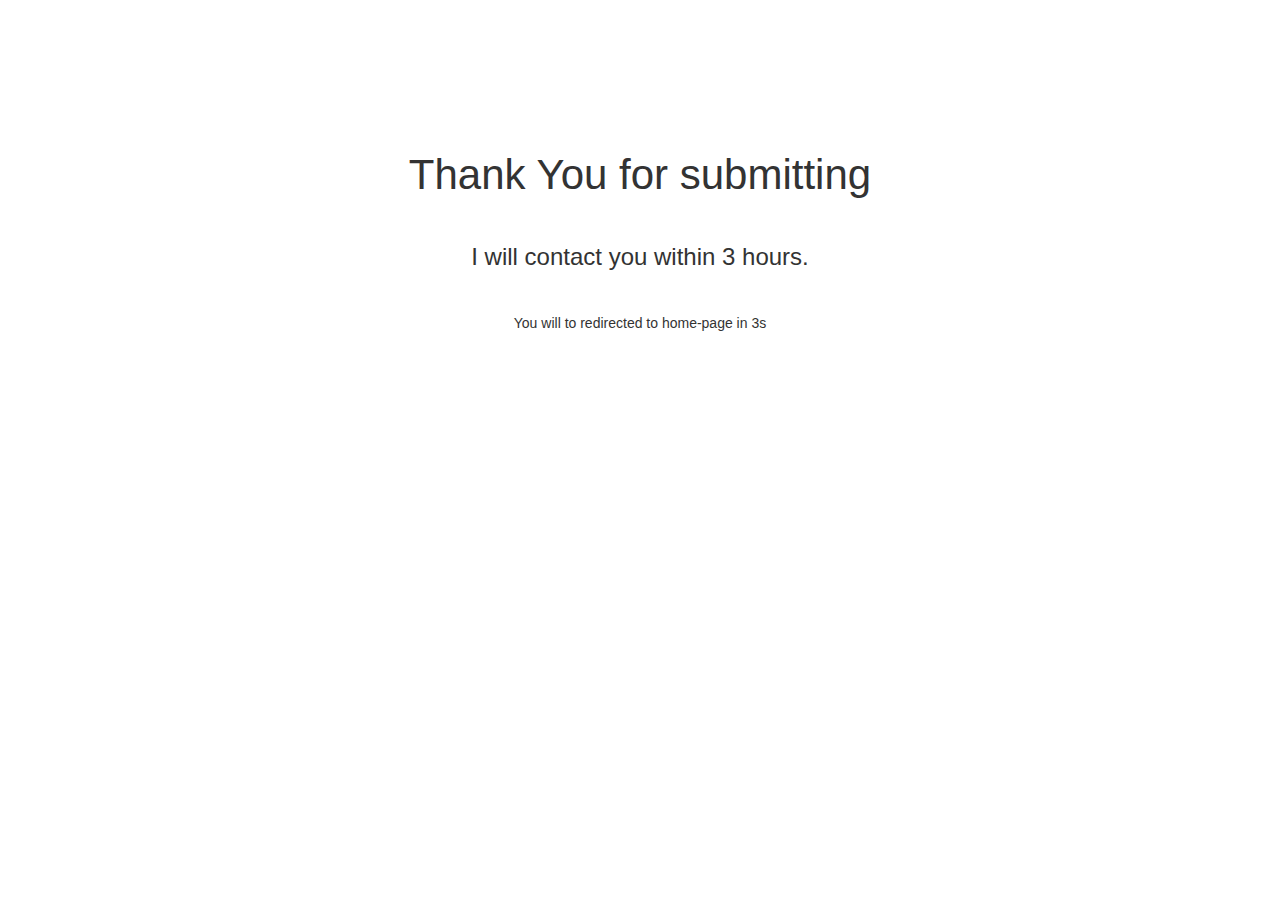
<file: thank.html>
<!DOCTYPE html>
<html class="no-js">
    <head>
        <meta charset="utf-8">
        <meta http-equiv="X-UA-Compatible" content="IE=edge">
        <title>Satvik Virmani-Thank You</title>
        <meta name="description" content="">
        <meta name="viewport" content="width=device-width, initial-scale=1">
        <meta http-equiv="refresh" content="3; URL='https://satvikvirmani.github.io'" />
        <link rel="stylesheet" href="./css/uikit.min.css">
        <script src="./js/uikit-icons.min.js"></script>
        <script src="./js/uikit.min.js"></script>
        <style>
            section{
                margin: 150px auto;
                width: 80%;
                text-align: center;
            }
        </style>
    </head>
    <body>
        <section>
            <h1>Thank You for submitting</h1>
            <h3>I will contact you within 3 hours.</h3>
            <h6>You will to redirected to home-page in 3s</h6>
        </section>
    </body>
</html>
</file>
